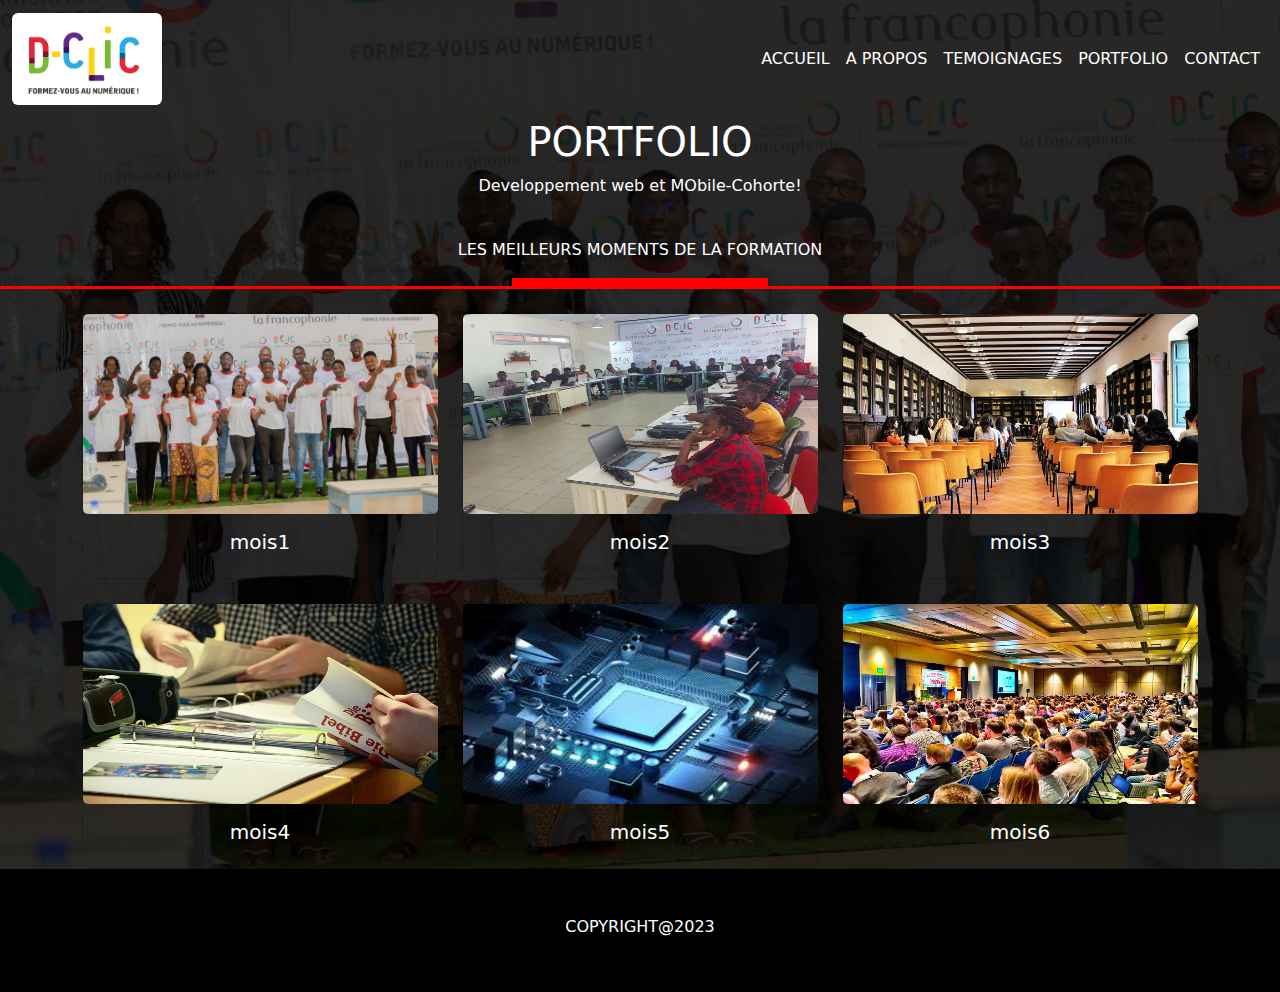
<file: index.html>
<!DOCTYPE html>
<html lang="en">

<head>
  <meta charset="UTF-8">
  <meta http-equiv="X-UA-Compatible" content="IE=edge">
  <meta name="viewport" content="width=device-width, initial-scale=1.0">
  <link rel="stylesheet" href="bootstrp/css/bootstrap.min.css">
  <link rel="stylesheet" href="style.css">
  <title>Accueil</title>
</head>

<body>


  <div class="general">
    <nav class="navbar navbar-expand-md navbar-light ">
      <div class="container-fluid">
        <a class="navbar-brand" href="#">
          <img src="dclic.img.jpeg" class="rounded mx-auto d-block" alt="..." width="150">
        </a>
        <button class="navbar-toggler" type="button" data-bs-toggle="collapse" data-bs-target="#navbarNav"
          aria-controls="navbarNav" aria-expanded="false" aria-label="Toggle navigation">
          <span class="navbar-toggler-icon"></span>
        </button>
        <div class="collapse navbar-collapse justify-content-end" id="navbarNav">
          <ul class="navbar-nav">
            <li class="nav-item">
              <a class="nav-link" href="index.html">ACCUEIL</a>
            </li>
            <li class="nav-item">
              <a class="nav-link" href="apropos.html">A PROPOS</a>
            </li>
            <li class="nav-item">
              <a class="nav-link" href="temoignages.html">TEMOIGNAGES</a>
            </li>
            <li class="nav-item">
              <a class="nav-link" href="mois.html">PORTFOLIO</a>
            </li>
            <li class="nav-item">
              <a class="nav-link" href="mailto:samiranombre2004a@gmail.com">CONTACT</a>
            </li>
          </ul>
        </div>
      </div>
    </nav>
    <div class="aa">
    <h1>PORTFOLIO</h1>
    <p> Developpement web et MObile-Cohorte! </p>
    <br>
    <p>LES MEILLEURS MOMENTS DE LA FORMATION </p>
  </div>

  <div class="lign1"></div>
  <div class="lign2"></div><br>

<div class="container">
  <div class="row row-cols-1 row-cols-md-3 g-4">
    <div class="col">
      <div class="card">
        <img src="img1.jpeg" class="card-img " alt="...">
        <div class="card-body">
          <h5 class="card-title">mois1</h5>
         </div>
      </div>
    </div>
    <div class="col">
      <div class="card">
        <img src="img3.jpeg" class="card-img" alt="...">
        <div class="card-body">
          <h5 class="card-title">mois2</h5>
            </div>
        
      </div>
    </div>
    <div class="col">
      <div class="card">
        <img src="img4.jpeg" class="card-img" alt="...">
        <div class="card-body">
          <h5 class="card-title">mois3</h5>
        </div>
       
      </div>
    </div>
  </div><br>
  <div class="row row-cols-1 row-cols-md-3 g-4">
    <div class="col">
      <div class="card">
        <img src="img5.jpeg" class="card-img" alt="...">
        <div class="card-body">
          <h5 class="card-title">mois4</h5>
         </div>
      </div>
    </div>
    <div class="col">
      <div class="card">
        <img src="img7.jpeg" class="card-img" alt="...">
        <div class="card-body">
          <h5 class="card-title">mois5</h5>
            </div>
        
      </div>
    </div>
    <div class="col">
      <div class="card">
        <img src="img8.jpeg" class="card-img" alt="...">
        <div class="card-body">
          <h5 class="card-title">mois6</h5>
        </div>
       
      </div>
    </div>
  </div>
</div>







    <div class="footer">
      <div class="footer-bottom text-white py-5">
        <div class="container-fluid">
          <div class="row">
            <div class="col-12">
              <h6 class="t">COPYRIGHT@2023</h6>
            </div>
          </div>
        </div>
      </div>
    </div>
  </div>




<script src="bootstrp/js/bootstrap.min.js"></script>
</body>

</html>
</file>
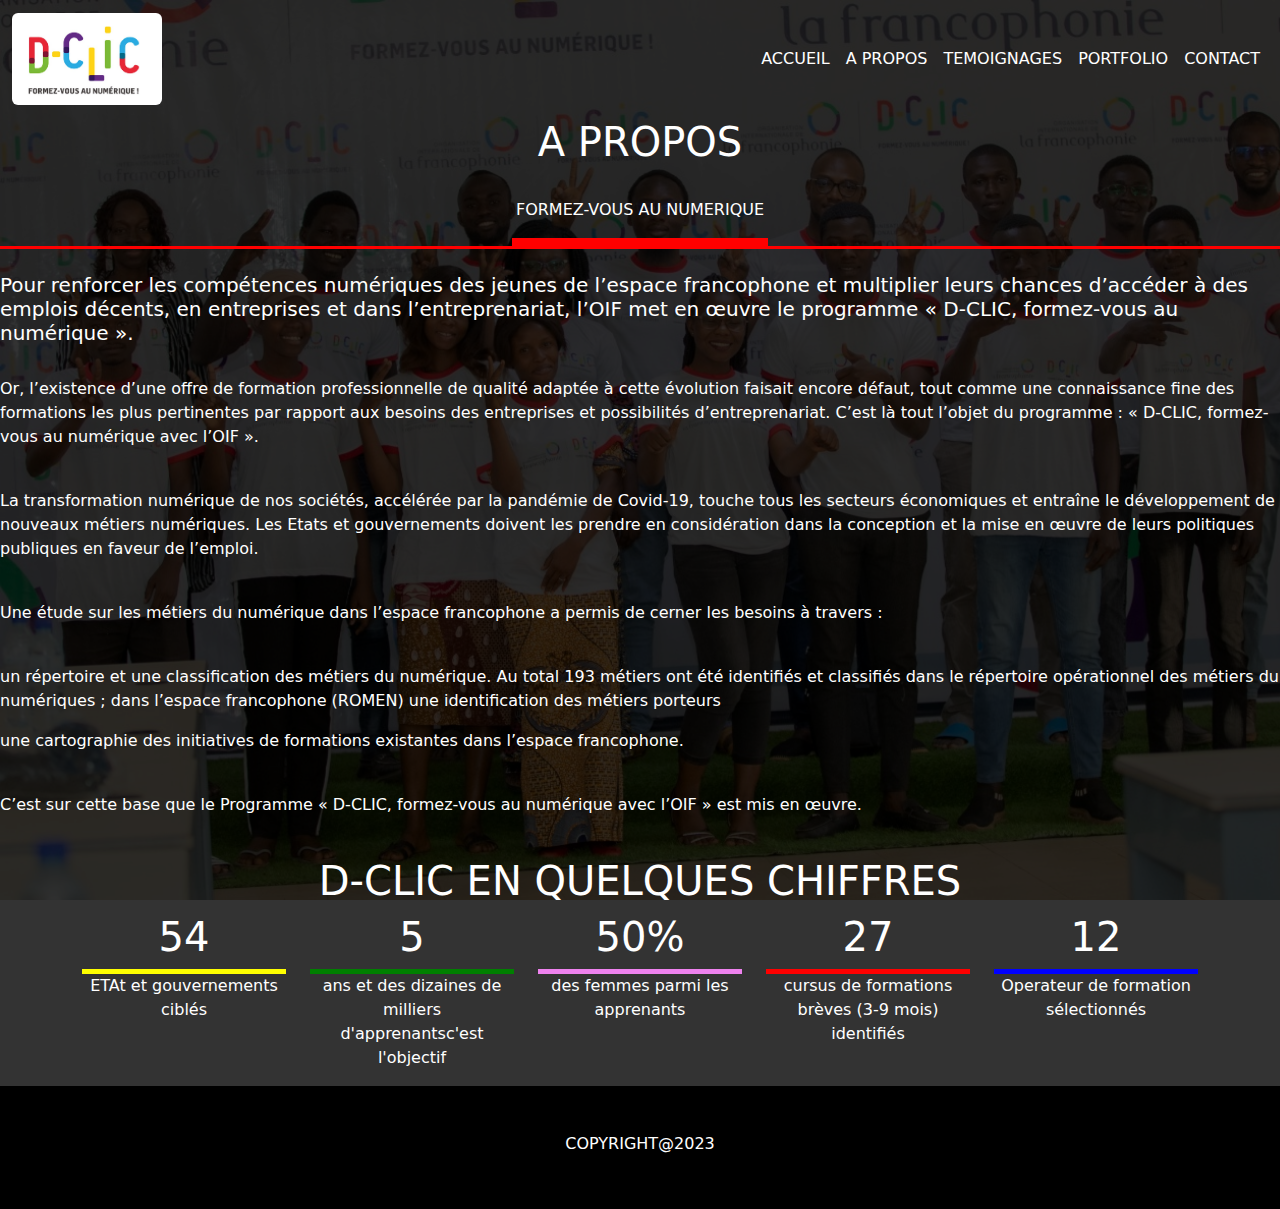
<file: apropos.html>
<!DOCTYPE html>
<html lang="en">

<head>
    <meta charset="UTF-8">
    <meta http-equiv="X-UA-Compatible" content="IE=edge">
    <meta name="viewport" content="width=device-width, initial-scale=1.0">
    <link rel="stylesheet" href="bootstrp/css/bootstrap.min.css">
    <link rel="stylesheet" href="style.css">
    <title>Accueil</title>
</head>

<body>


    <div class="general">
        <nav class="navbar navbar-expand-md navbar-light ">
            <div class="container-fluid">
                <a class="navbar-brand" href="#">
                    <img src="dclic.img.jpeg" class="rounded mx-auto d-block" alt="..." width="150">
                </a>
                <button class="navbar-toggler" type="button" data-bs-toggle="collapse" data-bs-target="#navbarNav"
                    aria-controls="navbarNav" aria-expanded="false" aria-label="Toggle navigation">
                    <span class="navbar-toggler-icon"></span>
                </button>
                <div class="collapse navbar-collapse justify-content-end" id="navbarNav">
                    <ul class="navbar-nav">
                        <li class="nav-item">
                            <a class="nav-link" href="index.html">ACCUEIL</a>
                        </li>
                        <li class="nav-item">
                            <a class="nav-link" href="apropos.html">A PROPOS</a>
                        </li>
                        <li class="nav-item">
                            <a class="nav-link" href="temoignages.html">TEMOIGNAGES</a>
                        </li>
                        <li class="nav-item">
                            <a class="nav-link" href="mois.html">PORTFOLIO</a>
                        </li>
                        <li class="nav-item">
                            <a class="nav-link" href="mailto:samiranombre2004a@gmail.com">CONTACT</a>
                        </li>
                    </ul>
                </div>
            </div>
        </nav>
        <div class="aa">
            <h1>A PROPOS</h1>

            <br>
            <p>FORMEZ-VOUS AU NUMERIQUE</p>
        </div>

        <div class="lign1"></div>
        <div class="lign2"></div><br>
        <div class="tout">
            <h5>Pour renforcer les compétences numériques des jeunes de l’espace francophone et multiplier leurs chances
                d’accéder à des emplois décents, en entreprises et dans l’entreprenariat, l’OIF met en œuvre le
                programme « D-CLIC, formez-vous au numérique ».</h5><br>

            <p> Or, l’existence d’une offre de formation professionnelle de qualité adaptée à cette évolution faisait
                encore défaut, tout comme une connaissance fine des formations les plus pertinentes par rapport aux
                besoins des entreprises et possibilités d’entreprenariat. C’est là tout l’objet du programme : « D-CLIC,
                formez-vous au numérique avec l’OIF ».</p><br>
            <p>La transformation numérique de nos sociétés, accélérée par la pandémie de Covid-19, touche tous les
                secteurs économiques et entraîne le développement de nouveaux métiers numériques. Les Etats et
                gouvernements doivent les prendre en considération dans la conception et la mise en œuvre de leurs
                politiques publiques en faveur de l’emploi.</p><br>
            <p>Une étude sur les métiers du numérique dans l’espace francophone a permis de cerner les besoins à travers
                :</p><br>
            <p>un répertoire et une classification des métiers du numérique. Au total 193 métiers ont été identifiés et
                classifiés dans le répertoire opérationnel des métiers du numériques ; dans l’espace francophone (ROMEN)
                une identification des métiers porteurs
            <p>une cartographie des initiatives de formations existantes dans l’espace francophone.</p><br>
            <p>C’est sur cette base que le Programme « D-CLIC, formez-vous au numérique avec l’OIF » est mis en œuvre.
            </p><br>
            <h1>D-CLIC EN QUELQUES CHIFFRES</h1<br>


        </div>
        <div class="container cl">
            <div class="row">
                <div class="col">
                    <h1>54</h1>
                    <div class="b1"></div>
                    <p> ETAt et gouvernements ciblés</p>
                </div>
                <div class="col">
                    <h1>5</h1>
                    <div class="b2"></div>
                    <p>ans et des dizaines de milliers d'apprenantsc'est l'objectif </p>
                </div>
                <div class="col">
                    <h1>50%</h1>
                    <div class="b3"></div>
                    <p>des femmes parmi les apprenants</p>
                </div>
                <div class="col">
                    <h1>27</h1>
                    <div class="b4"></div>
                    <p>cursus de formations brèves (3-9 mois) identifiés</p>

                </div>
                <div class="col">
                    <h1>12</h1>
                    <div class="b5"></div>
                    <p>Operateur de formation sélectionnés</p>

                </div>
            </div>

        </div>




        <div class="footer">
            <div class="footer-bottom text-white py-5">
                <div class="container-fluid">
                    <div class="row">
                        <div class="col-12">
                            <h6 class="t">COPYRIGHT@2023</h6>
                        </div>
                    </div>
                </div>
            </div>
        </div>





        <script src="bootstrp/js/bootstrap.min.js"></script>
</body>

</html>
</file>
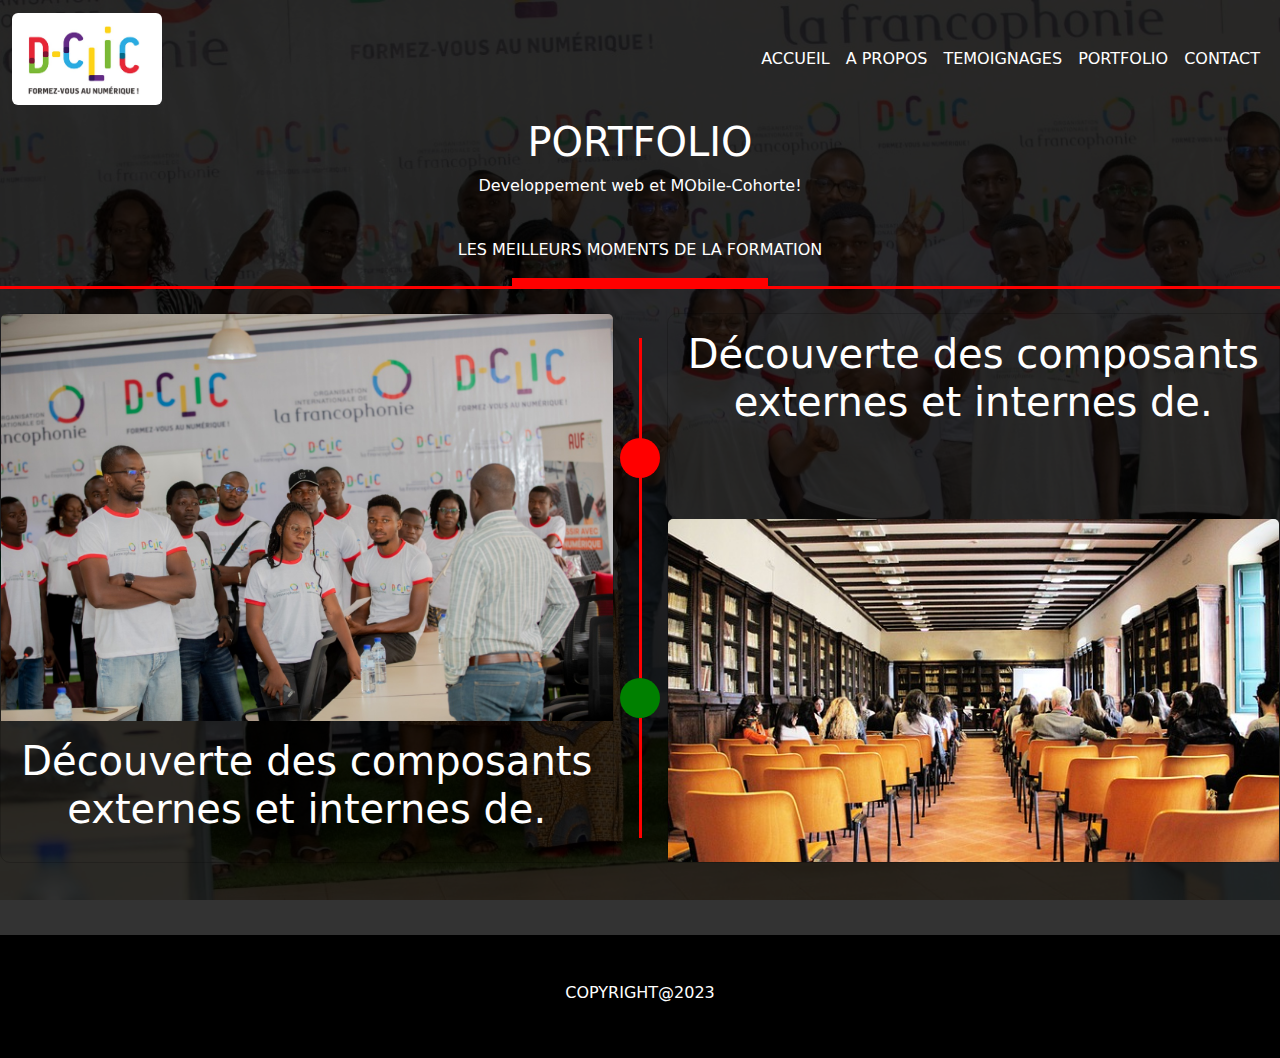
<file: mois.html>
<!DOCTYPE html>
<html lang="en">

<head>
  <meta charset="UTF-8">
  <meta http-equiv="X-UA-Compatible" content="IE=edge">
  <meta name="viewport" content="width=device-width, initial-scale=1.0">
  <title>Document</title>
</head>

<body>
  <!DOCTYPE html>
  <html lang="en">

  <head>
    <meta charset="UTF-8">
    <meta http-equiv="X-UA-Compatible" content="IE=edge">
    <meta name="viewport" content="width=device-width, initial-scale=1.0">
    <link rel="stylesheet" href="bootstrp/css/bootstrap.min.css">
    <link rel="stylesheet" href="style.css">
    <title>Accueil</title>
  </head>

  <body>


    <div class="general">
      <nav class="navbar navbar-expand-md navbar-light ">
        <div class="container-fluid">
          <a class="navbar-brand" href="#">
            <img src="dclic.img.jpeg" class="rounded mx-auto d-block" alt="..." width="150">
          </a>
          <button class="navbar-toggler" type="button" data-bs-toggle="collapse" data-bs-target="#navbarNav"
            aria-controls="navbarNav" aria-expanded="false" aria-label="Toggle navigation">
            <span class="navbar-toggler-icon"></span>
          </button>
          <div class="collapse navbar-collapse justify-content-end" id="navbarNav">
            <ul class="navbar-nav">
              <li class="nav-item">
                <a class="nav-link" href="index.html">ACCUEIL</a>
              </li>
              <li class="nav-item">
                <a class="nav-link" href="apropos.html">A PROPOS</a>
              </li>
              <li class="nav-item">
                <a class="nav-link" href="temoignages.html">TEMOIGNAGES</a>
              </li>
              <li class="nav-item">
                <a class="nav-link" href="mois.html">PORTFOLIO</a>
              </li>
              <li class="nav-item">
                <a class="nav-link" href="mailto:samiranombre2004a@gmail.com">CONTACT</a>
              </li>
            </ul>
          </div>
        </div>
      </nav>
      <div class="aa">
        <h1>PORTFOLIO</h1>
        <p> Developpement web et MObile-Cohorte! </p>
        <br>
        <p>LES MEILLEURS MOMENTS DE LA FORMATION </p>
      </div>

      <div class="lign1"></div>
      <div class="lign2"></div><br>
      <div class="gg">
        <div class="card" style="width:50%;">
          <img src="img2.jpeg" class="card-img-top" alt="...">
          <div class="card-body">
            <h1 class="MOis1">Découverte des composants externes et internes de.</h1>
          </div>
        </div>
        <div class="trr"><span></span> <span class="sp"></span></div>
        <div class="card" style="width:50%;">
          <div class="card-body">
            <h1 class="MOis1">Découverte des composants externes et internes de.</h1>
          </div>
          <img src="img4.jpeg" class="card-img-top" alt="...">

        </div>
      </div>

      <br><br><br>
      <div class="footer">
        <div class="footer-bottom text-white py-5">
          <div class="container-fluid">
            <div class="row">
              <div class="col-12">
                <h6 class="t">COPYRIGHT@2023</h6>
              </div>
            </div>
          </div>
        </div>
      </div>
    </div>




    <script src="bootstrp/js/bootstrap.min.js"></script>
  </body>

  </html>
</file>
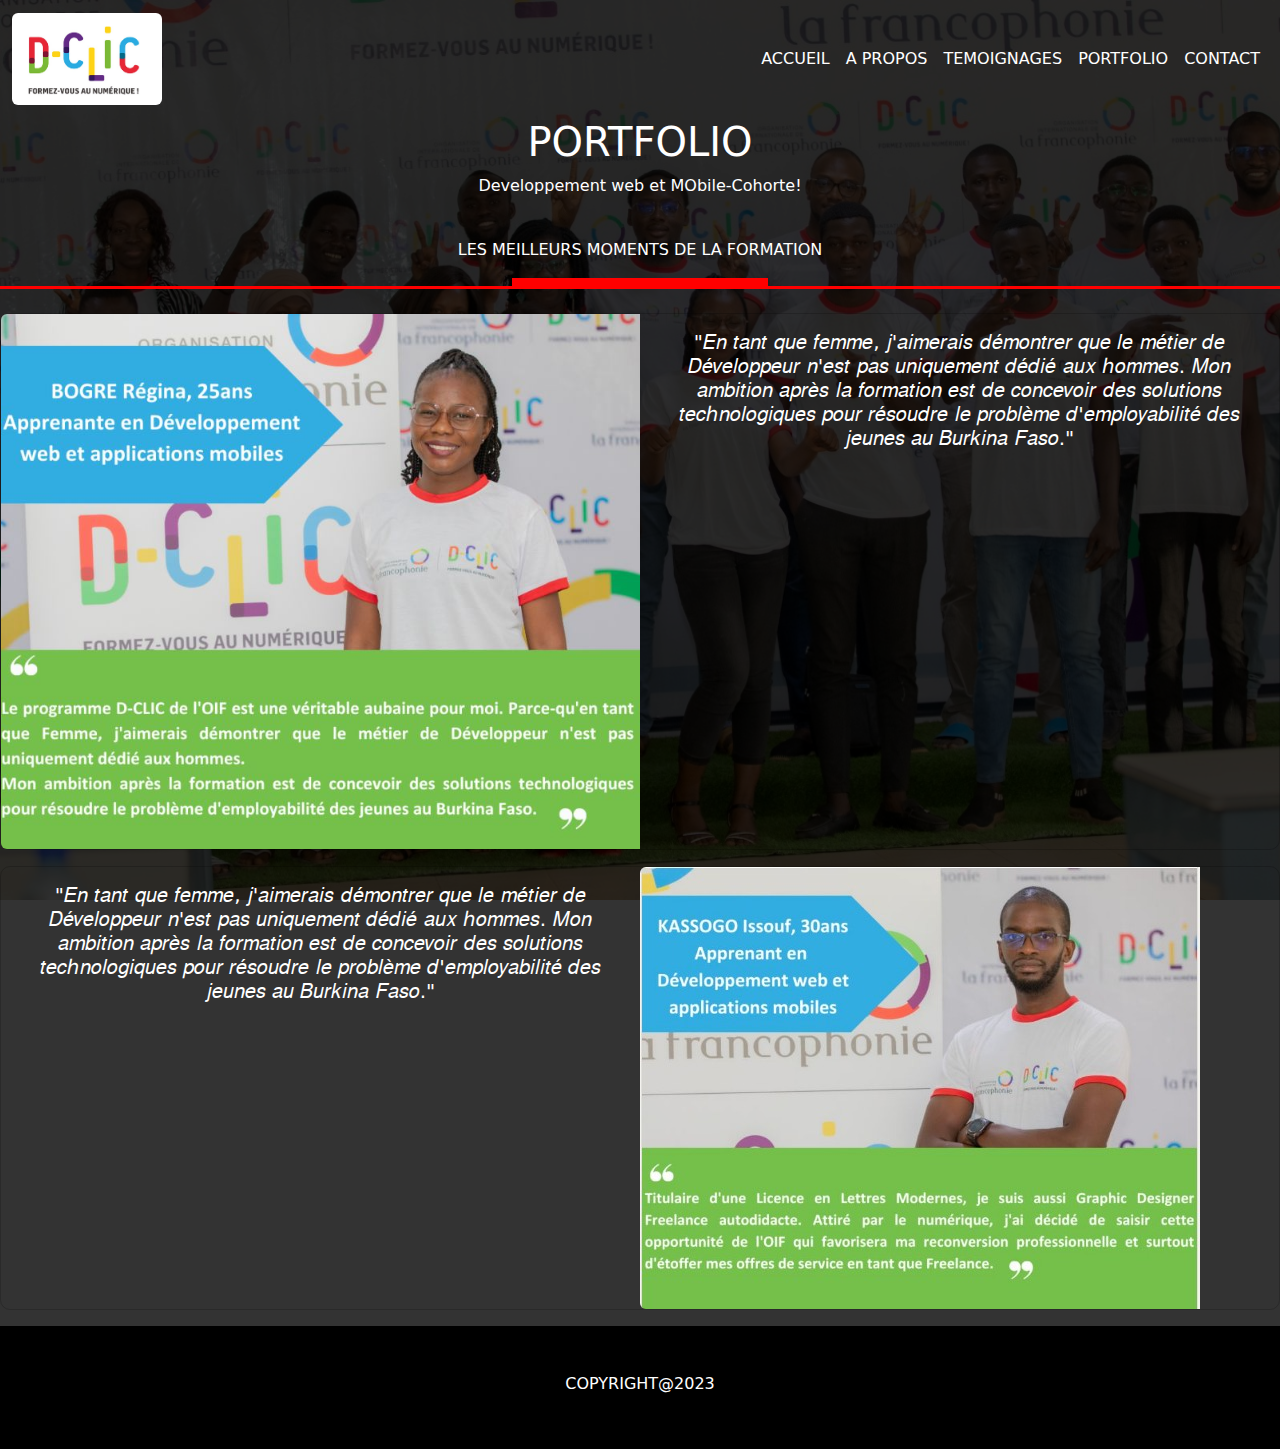
<file: temoignages.html>
<!DOCTYPE html>
<html lang="en">

<head>
  <meta charset="UTF-8">
  <meta http-equiv="X-UA-Compatible" content="IE=edge">
  <meta name="viewport" content="width=device-width, initial-scale=1.0">
  <link rel="stylesheet" href="bootstrp/css/bootstrap.min.css">
  <link rel="stylesheet" href="style.css">
  <title>Accueil</title>
</head>

<body>


  <div class="general">
    <nav class="navbar navbar-expand-md navbar-light ">
      <div class="container-fluid">
        <a class="navbar-brand" href="#">
          <img src="dclic.img.jpeg" class="rounded mx-auto d-block" alt="..." width="150">
        </a>
        <button class="navbar-toggler" type="button" data-bs-toggle="collapse" data-bs-target="#navbarNav"
          aria-controls="navbarNav" aria-expanded="false" aria-label="Toggle navigation">
          <span class="navbar-toggler-icon"></span>
        </button>
        <div class="collapse navbar-collapse justify-content-end" id="navbarNav">
          <ul class="navbar-nav">
            <li class="nav-item">
              <a class="nav-link" href="index.html">ACCUEIL</a>
            </li>
            <li class="nav-item">
              <a class="nav-link" href="apropos.html">A PROPOS</a>
            </li>
            <li class="nav-item">
              <a class="nav-link" href="temoignages.html">TEMOIGNAGES</a>
            </li>
            <li class="nav-item">
              <a class="nav-link" href="mois.html">PORTFOLIO</a>
            </li>
            <li class="nav-item">
              <a class="nav-link" href="mailto:samiranombre2004a@gmail.com">CONTACT</a>
            </li>
          </ul>
        </div>
      </div>
    </nav>
    <div class="aa">
      <h1>PORTFOLIO</h1>
      <p> Developpement web et MObile-Cohorte! </p>
      <br>
      <p>LES MEILLEURS MOMENTS DE LA FORMATION </p>
    </div>

    <div class="lign1"></div>
    <div class="lign2"></div><br>

    <div class="card mb-3">
      <div class="row g-0">
        <div class="col-md-6">
          <img src="img6.jpeg" class="img-fluid rounded-start" alt="...">
        </div>
        <div class="col-md-6">
          <div class="card-body">
            <h5 class="card-title">"𝐸𝑛 𝑡𝑎𝑛𝑡 𝑞𝑢𝑒 𝑓𝑒𝑚𝑚𝑒, 𝑗'𝑎𝑖𝑚𝑒𝑟𝑎𝑖𝑠 𝑑𝑒́𝑚𝑜𝑛𝑡𝑟𝑒𝑟 𝑞𝑢𝑒 𝑙𝑒
              𝑚𝑒́𝑡𝑖𝑒𝑟 𝑑𝑒 𝐷𝑒́𝑣𝑒𝑙𝑜𝑝𝑝𝑒𝑢𝑟 𝑛'𝑒𝑠𝑡 𝑝𝑎𝑠 𝑢𝑛𝑖𝑞𝑢𝑒𝑚𝑒𝑛𝑡 𝑑𝑒́𝑑𝑖𝑒́ 𝑎𝑢𝑥
              ℎ𝑜𝑚𝑚𝑒𝑠.
              𝑀𝑜𝑛 𝑎𝑚𝑏𝑖𝑡𝑖𝑜𝑛 𝑎𝑝𝑟𝑒̀𝑠 𝑙𝑎 𝑓𝑜𝑟𝑚𝑎𝑡𝑖𝑜𝑛 𝑒𝑠𝑡 𝑑𝑒 𝑐𝑜𝑛𝑐𝑒𝑣𝑜𝑖𝑟 𝑑𝑒𝑠
              𝑠𝑜𝑙𝑢𝑡𝑖𝑜𝑛𝑠 𝑡𝑒𝑐ℎ𝑛𝑜𝑙𝑜𝑔𝑖𝑞𝑢𝑒𝑠 𝑝𝑜𝑢𝑟 𝑟𝑒́𝑠𝑜𝑢𝑑𝑟𝑒 𝑙𝑒 𝑝𝑟𝑜𝑏𝑙𝑒̀𝑚𝑒
              𝑑'𝑒𝑚𝑝𝑙𝑜𝑦𝑎𝑏𝑖𝑙𝑖𝑡𝑒́ 𝑑𝑒𝑠 𝑗𝑒𝑢𝑛𝑒𝑠 𝑎𝑢 𝐵𝑢𝑟𝑘𝑖𝑛𝑎 𝐹𝑎𝑠𝑜."</h5>
          </div>
        </div>
      </div>
    </div>
    <div class="card mb-3">
      <div class="row g-0">
        <div class="col-md-6">
          <div class="card-body">
            <h5 class="card-title">"𝐸𝑛 𝑡𝑎𝑛𝑡 𝑞𝑢𝑒 𝑓𝑒𝑚𝑚𝑒, 𝑗'𝑎𝑖𝑚𝑒𝑟𝑎𝑖𝑠 𝑑𝑒́𝑚𝑜𝑛𝑡𝑟𝑒𝑟 𝑞𝑢𝑒 𝑙𝑒
              𝑚𝑒́𝑡𝑖𝑒𝑟 𝑑𝑒 𝐷𝑒́𝑣𝑒𝑙𝑜𝑝𝑝𝑒𝑢𝑟 𝑛'𝑒𝑠𝑡 𝑝𝑎𝑠 𝑢𝑛𝑖𝑞𝑢𝑒𝑚𝑒𝑛𝑡 𝑑𝑒́𝑑𝑖𝑒́ 𝑎𝑢𝑥
              ℎ𝑜𝑚𝑚𝑒𝑠.
              𝑀𝑜𝑛 𝑎𝑚𝑏𝑖𝑡𝑖𝑜𝑛 𝑎𝑝𝑟𝑒̀𝑠 𝑙𝑎 𝑓𝑜𝑟𝑚𝑎𝑡𝑖𝑜𝑛 𝑒𝑠𝑡 𝑑𝑒 𝑐𝑜𝑛𝑐𝑒𝑣𝑜𝑖𝑟 𝑑𝑒𝑠
              𝑠𝑜𝑙𝑢𝑡𝑖𝑜𝑛𝑠 𝑡𝑒𝑐ℎ𝑛𝑜𝑙𝑜𝑔𝑖𝑞𝑢𝑒𝑠 𝑝𝑜𝑢𝑟 𝑟𝑒́𝑠𝑜𝑢𝑑𝑟𝑒 𝑙𝑒 𝑝𝑟𝑜𝑏𝑙𝑒̀𝑚𝑒
              𝑑'𝑒𝑚𝑝𝑙𝑜𝑦𝑎𝑏𝑖𝑙𝑖𝑡𝑒́ 𝑑𝑒𝑠 𝑗𝑒𝑢𝑛𝑒𝑠 𝑎𝑢 𝐵𝑢𝑟𝑘𝑖𝑛𝑎 𝐹𝑎𝑠𝑜."</h5>
          </div>
        </div>
        <div class="col-md-6">
          <img src="ISSOUF.jpeg" class="img-fluid rounded-start" alt="...">
        </div>
      </div>
    </div>








    <div class="footer">
      <div class="footer-bottom text-white py-5">
        <div class="container-fluid">
          <div class="row">
            <div class="col-12">
              <h6 class="t">COPYRIGHT@2023</h6>
            </div>
          </div>
        </div>
      </div>
    </div>
  </div>




  <script src="bootstrp/js/bootstrap.min.js"></script>
</body>

</html>
</file>
<file: style.css>
body {
    background-image: url(img1.jpeg);
    background-repeat: no-repeat;
    background-attachment: fixed;
    background-size: cover;
}

.general {
    height: max-content;
    width: 100%;
    background-color: rgba(0, 0, 0, 0.8);
}

.nav-link {
    color: white;
}

.aa {
    color: white;
    text-align: center;
}

.lign1 {
    background-color: red;
    margin-left: 40%;
    margin-right: 40%;
    height: 8px;
}

.lign2 {
    background-color: red;

    height: 3px;
}

.card-title {
    color: white;
    text-align: center;

}

.card-img {
    width: 355px;
    height: 200px;
}

.card {
    background-color: transparent;
    border-radius: 10px;
}

.MOis1 {
    color: white;
}

.navbar-toggler {
    background-color: white;
}

.footer {
    background-color: black;
    color: white;
    text-align: center;
}

.tout {
    color: white;
}

h1 {
    text-align: center;
}

.cl {
    color: white;
    text-align: center;
}

.b1 {
    background-color: yellow;
    height: 5px;
}

.b2 {
    background-color: green;
    height: 5px;
}

.b3 {
    background-color: violet;
    height: 5px;
}

.b4 {
    background-color: red;
    height: 5px;
}

.b5 {
    background-color: blue;
    height: 5px;
}

.trr {
    background-color: red;
    width: 3px;
    height: 500px;
    margin: 25px;
}

.gg {
    display: flex;
}

.trr span {
    display: block;
    height: 40px;
    width: 40px;
    background-color: red;
    position: relative;
    border-radius: 50px;
    margin-left: -19px;
    top: 100px;
}

.trr .sp {
    margin-top: 200px;
    background-color: green;
}
</file>
